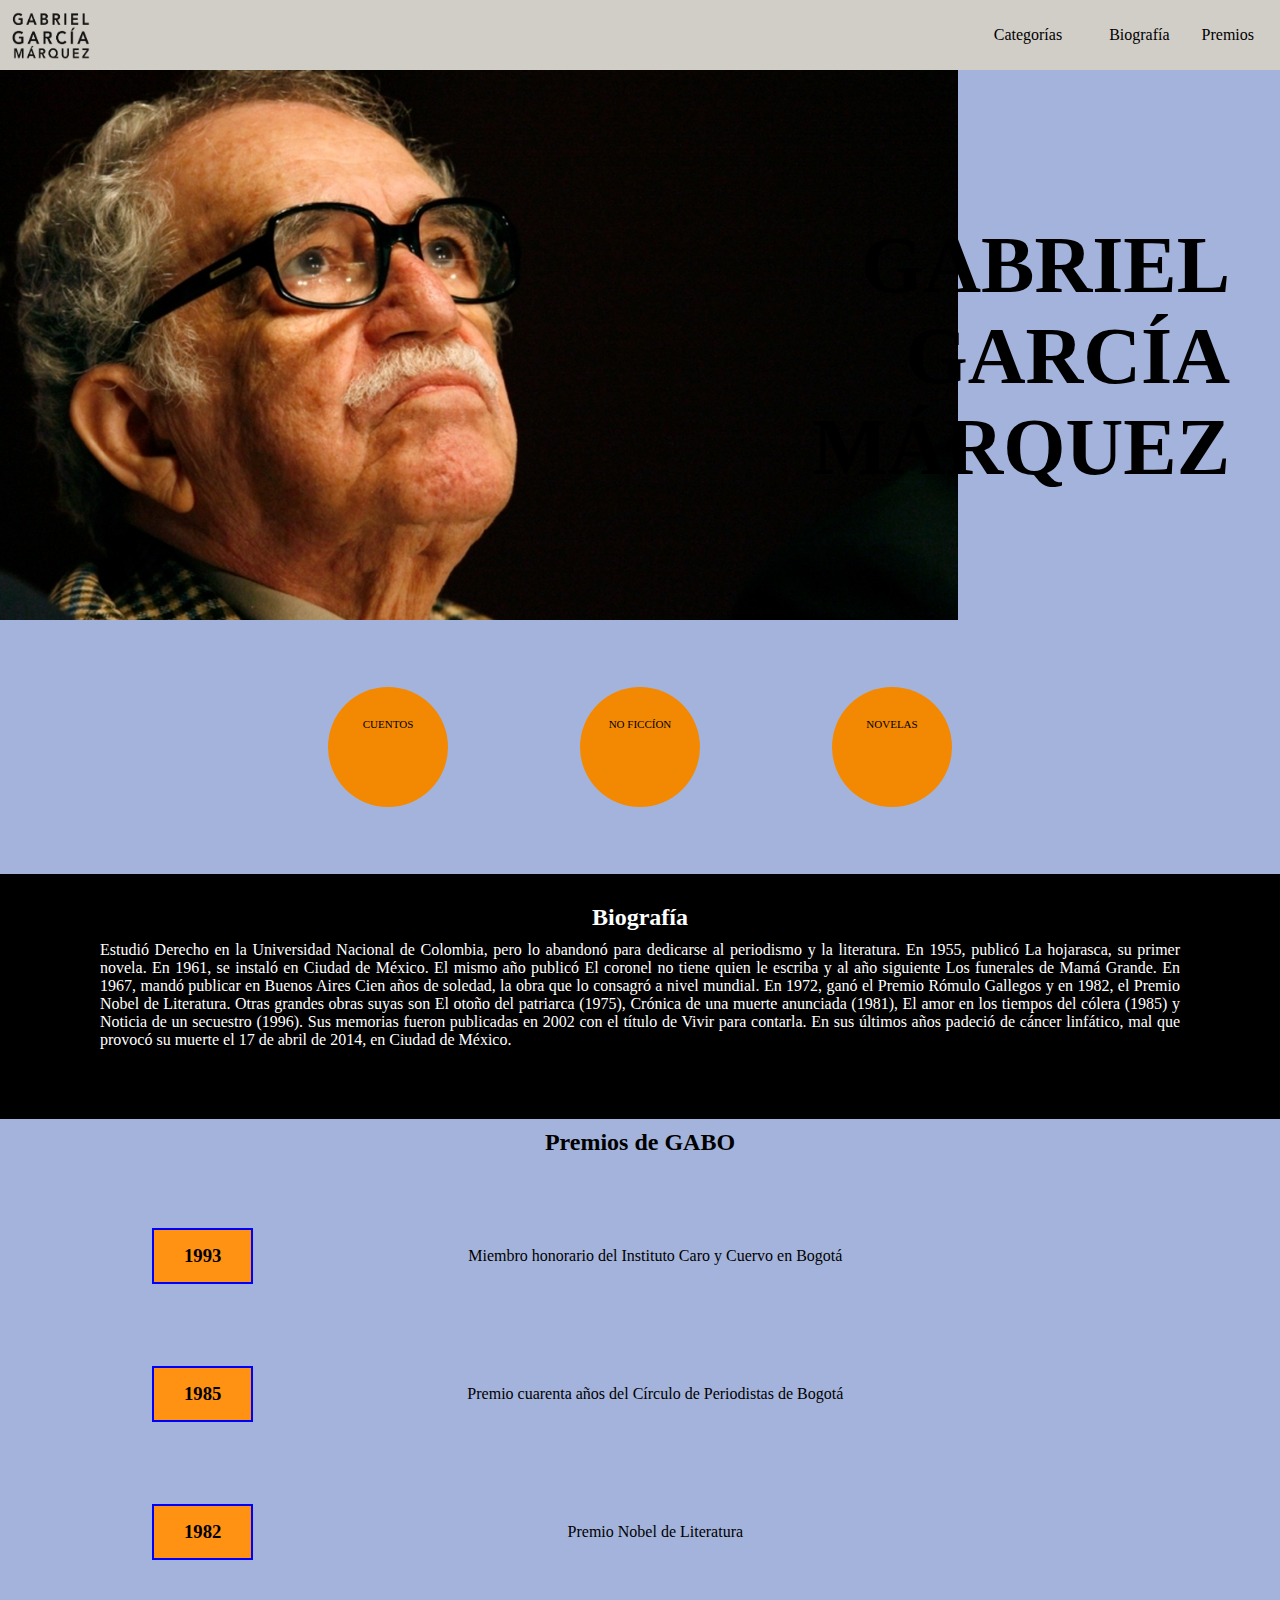
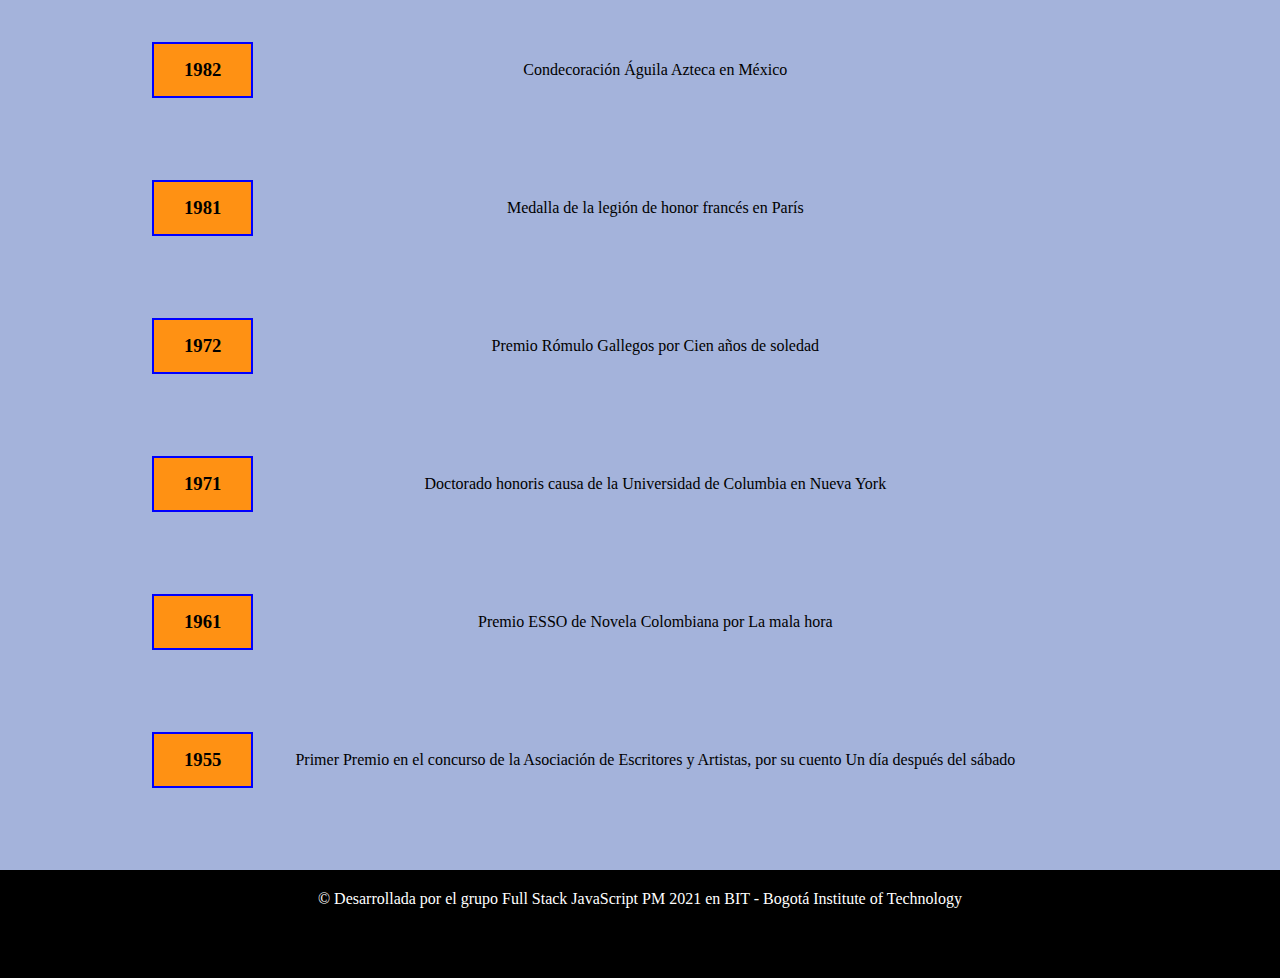
<file: index.html>
<!DOCTYPE html>
<html lang="en">
  <head>
    <meta charset="UTF-8" />
    <meta http-equiv="X-UA-Compatible" content="IE=edge" />
    <meta name="viewport" content="width=device-width, initial-scale=1.0" />
    <link rel="stylesheet" href="./css/style.css" />
    <title>Gabo</title>
  </head>

  <body>
    <!-- Barra superio con el logo y las opciones del menu  target="_blank"-->
    <div class="header">
      <div class="logo">
        <a href="index.html"
          ><img
            width="80"
            height="50"
            src="./img/gabo-logo.png"
            alt="logo de gabo"
        /></a>
      </div>
      <div class="menu">
        <table>
          <tr>
            <td>
              <a
                href="https://es.wikipedia.org/wiki/Wikipedia:Portada"
                target="_blank"
                >Categorías</a
              >
            </td>
            <td>
              <a
                href="https://es.wikipedia.org/wiki/Wikipedia:Portada"
                target="_blank"
              ></a>
              Biografía
            </td>
            <td>
              <a
                href="https://es.wikipedia.org/wiki/Wikipedia:Portada"
                target="_blank"
              ></a>
              Premios
            </td>
          </tr>
        </table>
      </div>
    </div>
    <!-- fin menu -->
    <!-- inicio baner -->
    <div class="banner">
      <h1>GABRIEL<br />GARCÍA<br />MÁRQUEZ</h1>
    </div>
    <!-- fin baner -->
    <!-- Categorías -->
    <div>
      <table class="tablaCategorias">
        <tr>
          <td class="cat">
            <div class="boton_categorias">
              <a href="gabo.html">CUENTOS</a>
            </div>
          </td>
          <td class="cat">
            <div class="boton_categorias">
              <a href="#">NO FICCÍON</a>
            </div>
          </td>
          <td class="cat">
            <div class="boton_categorias">
              <a href="#">NOVELAS</a>
            </div>
          </td>
        </tr>
      </table>
    </div>
    <!-- fin Categorías -->
    <!-- Icicio biografia -->
    <div class="biografia">
      <h2>Biografía</h2>
      <p>
        Estudió Derecho en la Universidad Nacional de Colombia, pero lo abandonó
        para dedicarse al periodismo y la literatura. En 1955, publicó La
        hojarasca, su primer novela. En 1961, se instaló en Ciudad de México. El
        mismo año publicó El coronel no tiene quien le escriba y al año
        siguiente Los funerales de Mamá Grande. En 1967, mandó publicar en
        Buenos Aires Cien años de soledad, la obra que lo consagró a nivel
        mundial. En 1972, ganó el Premio Rómulo Gallegos y en 1982, el Premio
        Nobel de Literatura. Otras grandes obras suyas son El otoño del
        patriarca (1975), Crónica de una muerte anunciada (1981), El amor en los
        tiempos del cólera (1985) y Noticia de un secuestro (1996). Sus memorias
        fueron publicadas en 2002 con el título de Vivir para contarla. En sus
        últimos años padeció de cáncer linfático, mal que provocó su muerte el
        17 de abril de 2014, en Ciudad de México.
      </p>
    </div>
    <!-- fin biografia -->
    <!-- Inicio premios -->
    <div class="premios">
      <h2>Premios de GABO</h2>
      <table>
        <tr>
          <td><h3>1993</h3></td>
          <td>
            Miembro honorario del Instituto Caro y Cuervo en Bogotá
          </td>
        </tr>
        <tr>
          <td><h3>1985</h3></td>
          <td>
            Premio cuarenta años del Círculo de Periodistas de Bogotá
          </td>
        </tr>
        <tr>
          <td><h3>1982</h3></td>
          <td>
            Premio Nobel de Literatura
          </td>
        </tr>
        <tr>
          <td><h3>1982</h3></td>
          <td>
            Condecoración Águila Azteca en México
          </td>
        </tr>
        <tr>
          <td><h3>1981</h3></td>
          <td>
            Medalla de la legión de honor francés en París
          </td>
        </tr>
        <tr>
          <td><h3>1972</h3></td>
          <td>
            Premio Rómulo Gallegos por Cien años de soledad
          </td>
        </tr>
        <tr>
          <td><h3>1971</h3></td>
          <td>
            Doctorado honoris causa de la Universidad de Columbia en Nueva York
          </td>
        </tr>
        <tr>
          <td><h3>1961</h3></td>
          <td>
            Premio ESSO de Novela Colombiana por La mala hora
          </td>
        </tr>
        <tr>
          <td><h3>1955</h3></td>
          <td>
            Primer Premio en el concurso de la Asociación de Escritores y Artistas, por su cuento Un día después del sábado
          </td>
        </tr>
      </table>
    </div>
    <!-- fin premios -->
    <!-- inicio footer -->
    <footer class="footer">
      &copy; Desarrollada por el grupo Full Stack JavaScript PM 2021 en BIT -
      Bogotá Institute of Technology
    </footer>
    <!-- fin footer -->
  </body>
</html>
</file>
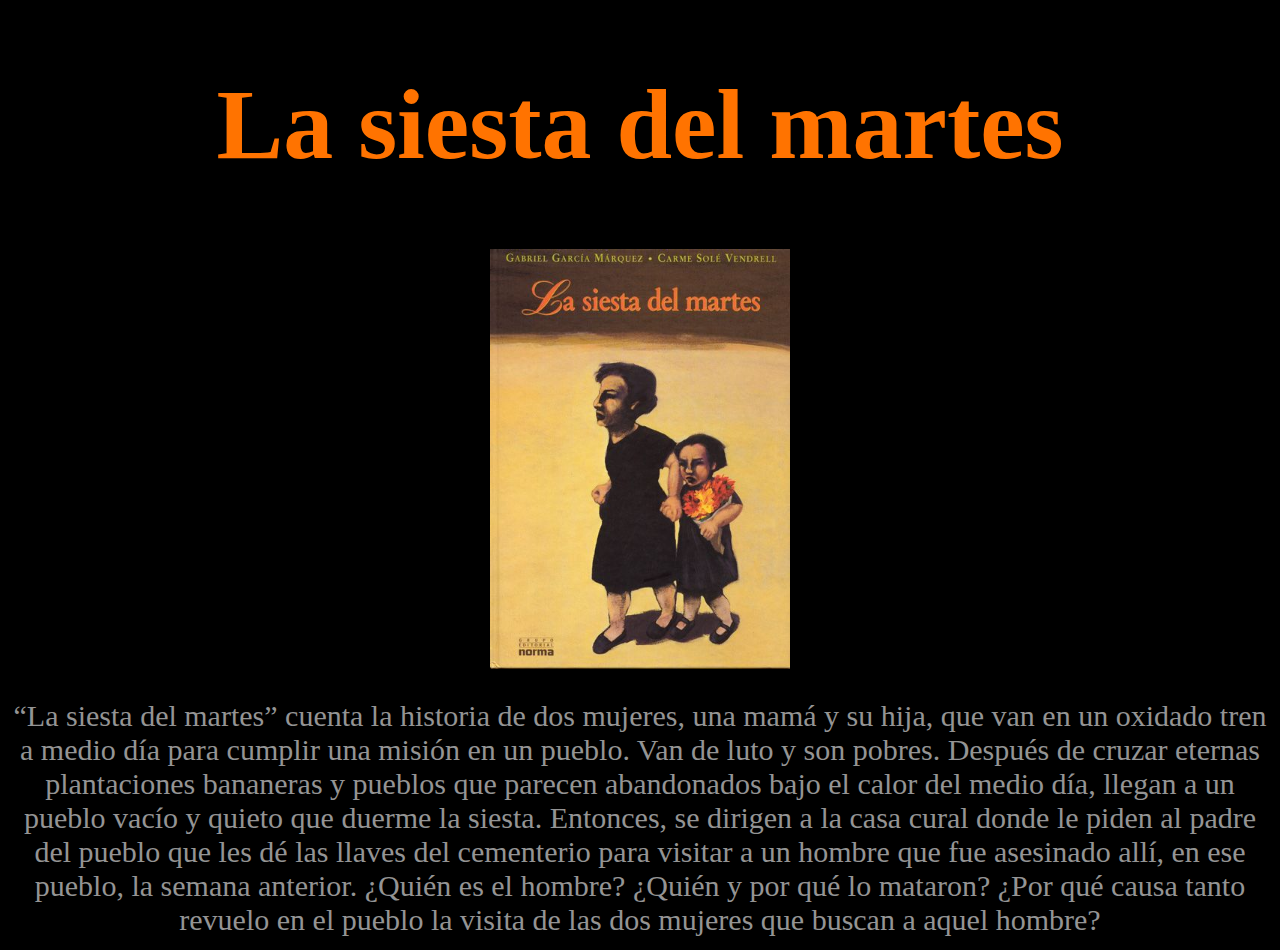
<file: gabo.html>
<!DOCTYPE html>
<html>
  <head>
    <meta charset="UTF-8" />
    <meta name="viewport" content="width=device-width, initial-scale=1.0" />
    <title>Clase 3</title>
    <link rel="stylesheet" href="./css/estilo.css" />
  </head>

  <body>
    <h1>La siesta del martes</h1>
    <img class="imagen" src="./img/libro1.jpg" alt="" />

    <p class="styleP">
      “La siesta del martes” cuenta la historia de dos mujeres, una mamá y su
      hija, que van en un oxidado tren a medio día para cumplir una misión en un
      pueblo. Van de luto y son pobres. Después de cruzar eternas plantaciones
      bananeras y pueblos que parecen abandonados bajo el calor del medio día,
      llegan a un pueblo vacío y quieto que duerme la siesta. Entonces, se
      dirigen a la casa cural donde le piden al padre del pueblo que les dé las
      llaves del cementerio para visitar a un hombre que fue asesinado allí, en
      ese pueblo, la semana anterior. ¿Quién es el hombre? ¿Quién y por qué lo
      mataron? ¿Por qué causa tanto revuelo en el pueblo la visita de las dos
      mujeres que buscan a aquel hombre?
    </p>
  </body>
</html>
</file>
<file: css/style.css>
* {
  margin: 0;
  padding: 0;
}
body {
  background-color: rgba(164, 179, 219, 255);
}
.header {
  background-color: rgb(209, 205, 199);
  height: 70px;
}
.logo {
  float: left;
  padding: 10px;
}

.menu {
  float: right;
  margin: 24px;
}

.menu a {
  color: black;
  text-decoration: none;
  padding: 15px;
}
.banner {
  background-image: url(../img/gabo11.jpg);
  height: 550px;
  width: 100%;
  background-repeat: no-repeat;
  /*background-size: cover;*/
}

.banner h1 {
  text-align: right;
  font-size: 80px;
  padding: 150px 50px;
}
.tablaCategorias {
  width: auto;
  margin: auto;
}
.cat {
  padding: 60px;
}
.boton_categorias {
  width: 100px;
  height: 100px;
  background-color: #f38902;
  border-radius: 60px;
  /*-webkit-border-radius:50px ;
  -moz-border-radius:50px ;*/
  /*letter-spacing: ;*/
  /* word-spacing: ;*/
  font-size: 11px;
  margin: 5px;
  padding: 10px;
  line-height: 55px;
  text-align: center;
  float: left;
}
.boton_categorias:hover {
  opacity: 0.3;
}
.boton_categorias a {
  text-decoration: none;
  color: black;
  padding: 5px 5px 5px 5px;
}
.biografia{
  background-color:black ;
  color: white;
  padding: 20px 100px 70px 100px;
  text-align: justify;

}
.biografia h2{
  text-align: center;
  padding: 10px;
}
.premios{
margin:0;
text-align: center;
padding: 10px;
}
.premios table{
  margin: 0;
  padding:30px 100px 30px 100px;
  
}
.premios h3{

  background-color: rgb(255, 145, 19);
  border: 2px solid blue;
  text-align: center;
  padding: 15px 30px 15px 30px;
  margin:40px;
}
.footer{
  background-color:black ;
  color: white;
  text-align: center;
  padding: 20px 100px 70px 100px ;
}
</file>
<file: css/estilo.css>
body {
  background-color: rgb(0, 0, 0);
}
h1 {
  color: rgb(255, 115, 0);
  font-size: 100px;
  text-align: center;
}

p {
  color: rgb(158, 158, 158);
  font-size: 100px;
  text-align: center;
  margin-bottom: 1%;
}
.imagen {
  display: block;
  margin: auto;
  width: 300px;
}
.styleP {
  color: rgb(148, 148, 148);
  font-size: 30px;
}
</file>
